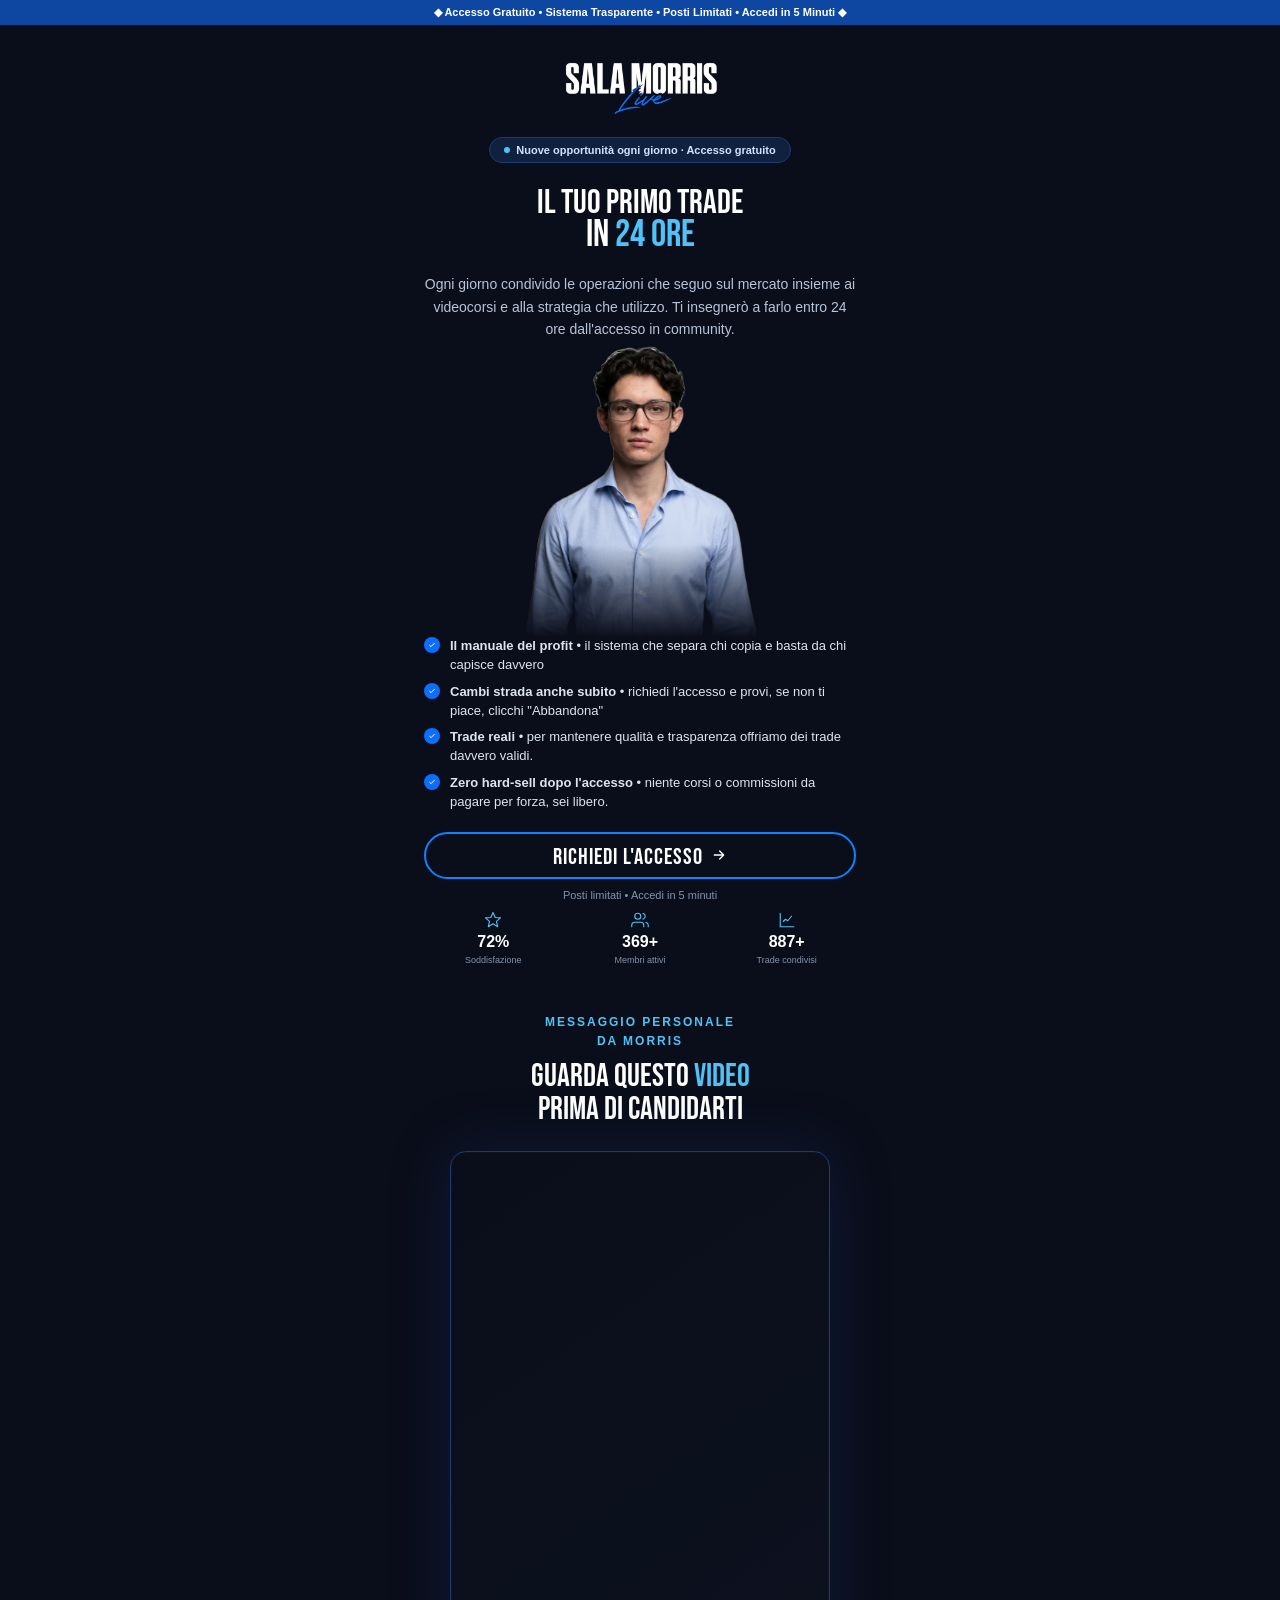
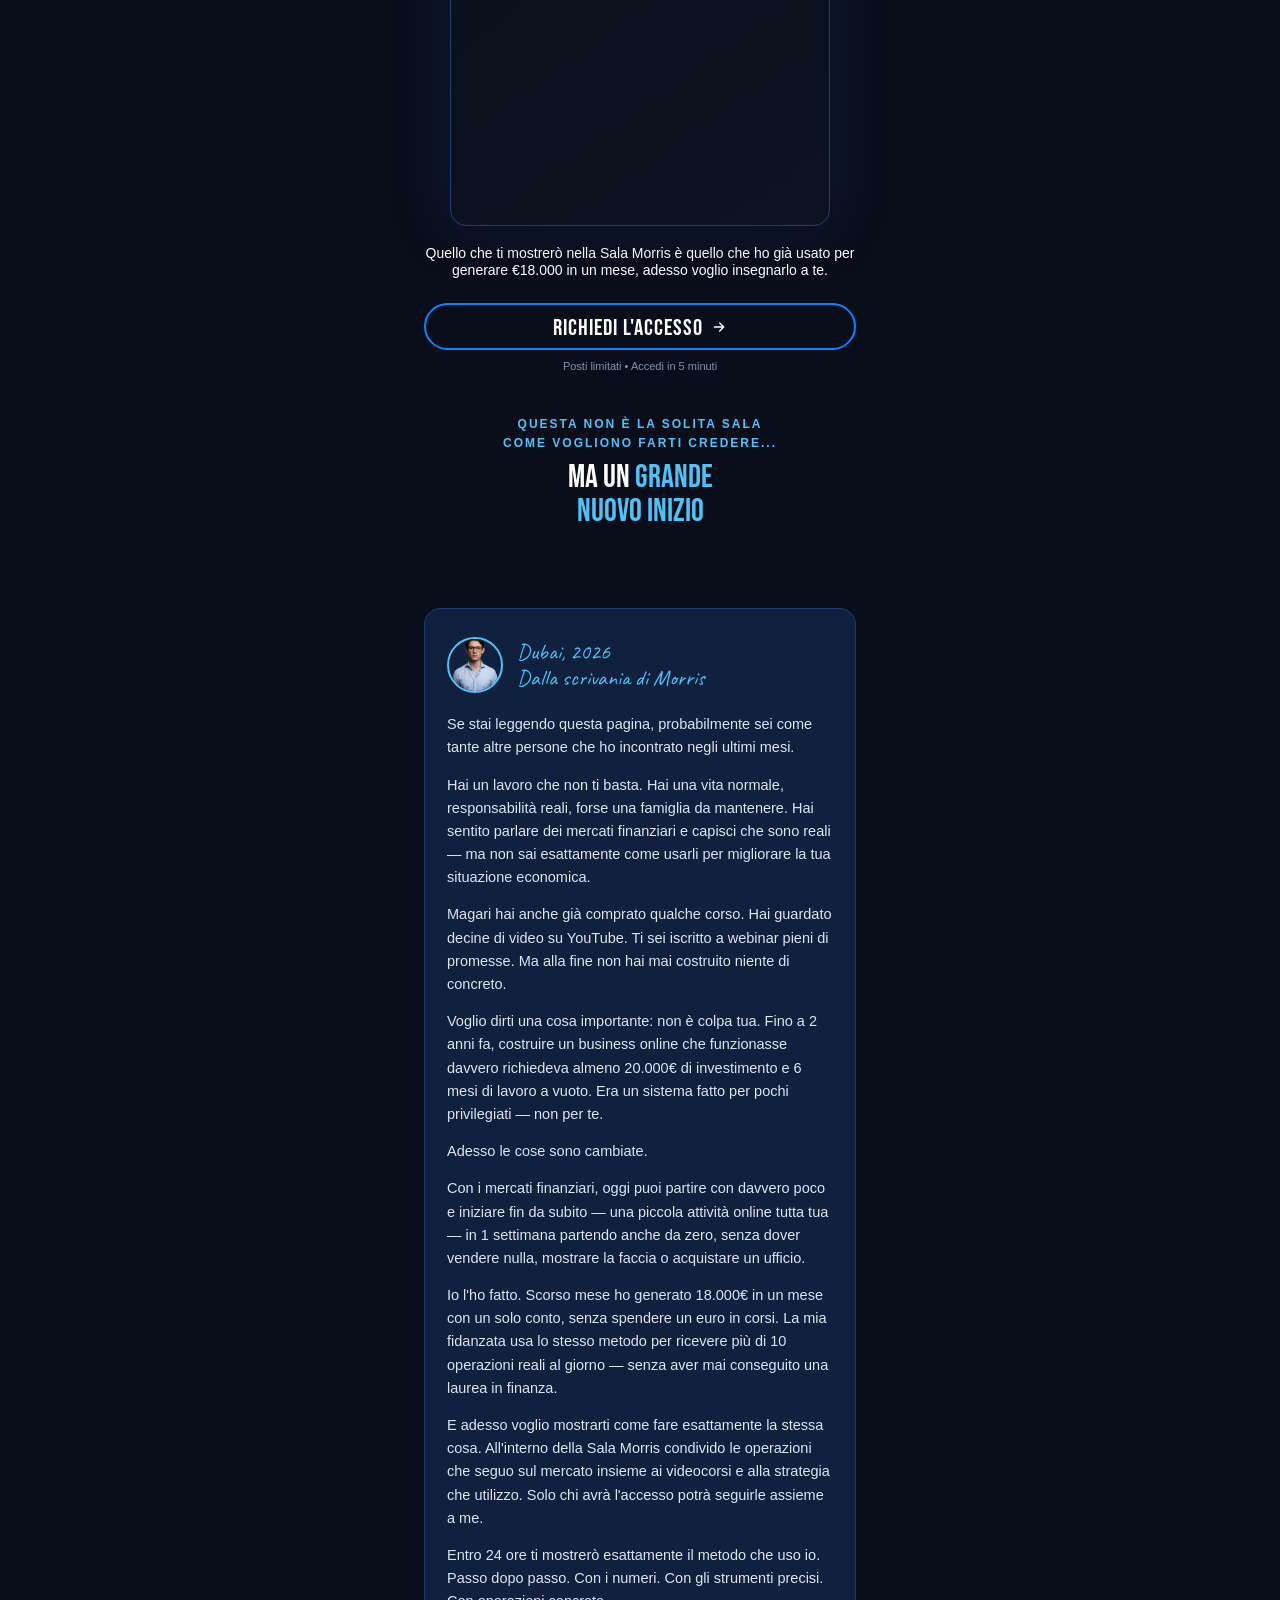
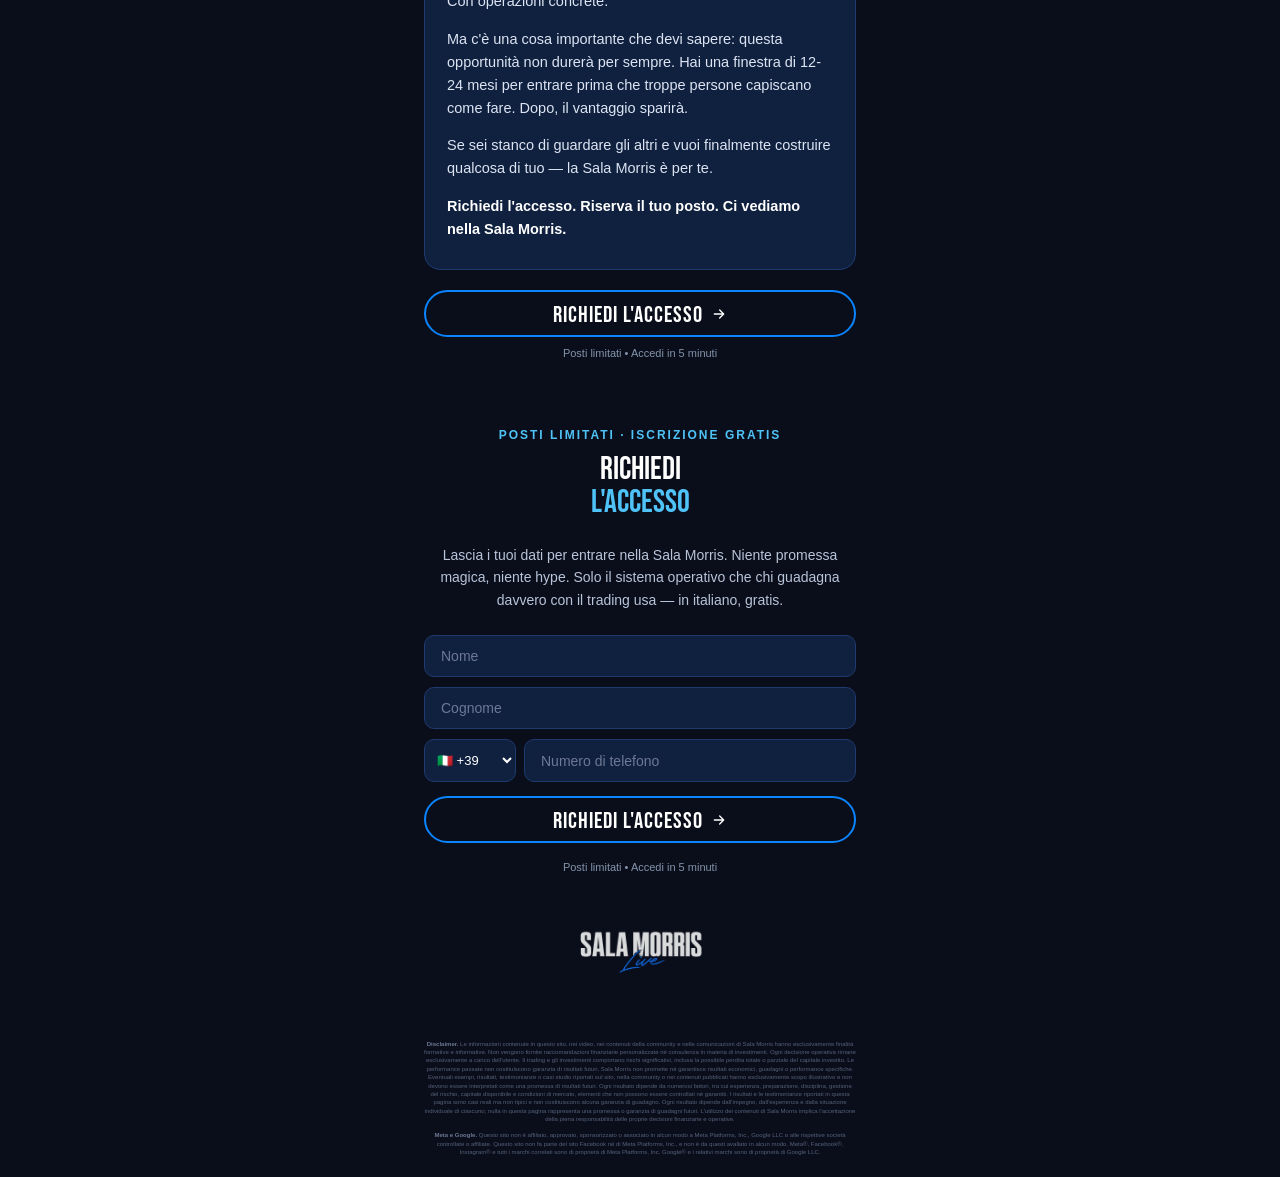
<file: index.html>
<!DOCTYPE html>
<html lang="it">
<head>
<meta charset="UTF-8">
<meta name="viewport" content="width=device-width, initial-scale=1.0">
<title>Sala Morris | Il tuo primo trade in 24 ore</title>
<meta name="description" content="Ogni giorno condivido le operazioni che seguo sul mercato insieme ai videocorsi e alla strategia che utilizzo. Accesso gratuito, posti limitati.">
<meta name="robots" content="index, follow">
<link rel="canonical" href="https://morrisiazzettaa.github.io/new-funnel/">
<meta property="og:title" content="Sala Morris | Il tuo primo trade in 24 ore">
<meta property="og:description" content="Ogni giorno condivido le operazioni che seguo sul mercato insieme ai videocorsi e alla strategia che utilizzo.">
<meta property="og:type" content="website">
<meta property="og:image" content="sala-morris-logo.webp">
<link rel="preconnect" href="https://fonts.googleapis.com">
<link rel="preconnect" href="https://fonts.gstatic.com" crossorigin>
<link href="https://fonts.googleapis.com/css2?family=Bebas+Neue&family=Caveat:wght@600&display=swap" rel="stylesheet">
<link rel="preload" href="sala-morris-logo.webp" as="image">
<link rel="stylesheet" href="style.css">

<!-- Meta Pixel Code -->
<script>
!function(f,b,e,v,n,t,s)
{if(f.fbq)return;n=f.fbq=function(){n.callMethod?
n.callMethod.apply(n,arguments):n.queue.push(arguments)};
if(!f._fbq)f._fbq=n;n.push=n;n.loaded=!0;n.version='2.0';
n.queue=[];t=b.createElement(e);t.async=!0;
t.src=v;s=b.getElementsByTagName(e)[0];
s.parentNode.insertBefore(t,s)}(window, document,'script',
'https://connect.facebook.net/en_US/fbevents.js');
fbq('init', '1517405446360980');
fbq('track', 'PageView');
</script>
<noscript><img height="1" width="1" style="display:none"
src="https://www.facebook.com/tr?id=1517405446360980&ev=PageView&noscript=1"
/></noscript>
<!-- End Meta Pixel Code -->

</head>
<body>

<div class="top-banner">
  <span class="banner-text">◆ Accesso Gratuito • Sistema Trasparente • Posti Limitati • Accedi in 5 Minuti ◆</span>
</div>

<section class="hero">

  <img src="sala-morris-logo.webp" alt="Sala Morris Live" class="brand-logo" width="700" height="350" loading="eager" fetchpriority="high">

  <div class="live-badge">
    <span class="dot"></span>
    Nuove opportunità ogni giorno · Accesso gratuito
  </div>

  <h1 class="headline">
    IL TUO PRIMO TRADE<br><span class="line2">IN <span class="accent">24 ORE</span></span>
  </h1>

  <p class="subtext">
    Ogni giorno condivido le operazioni che seguo sul mercato insieme ai videocorsi e alla strategia che utilizzo. Ti insegnerò a farlo entro 24 ore dall'accesso in community.
  </p>

  <img src="fotomia.webp" alt="Morris, fondatore di Sala Morris" class="photo" width="600" height="803" loading="lazy">

  <ul class="checklist">
    <li>
      <span class="check"><svg viewBox="0 0 24 24" fill="none"><path d="M5 13l4 4L19 7" stroke="white" stroke-width="3" stroke-linecap="round" stroke-linejoin="round"/></svg></span>
      <div><strong>Il manuale del profit</strong> • il sistema che separa chi copia e basta da chi capisce davvero</div>
    </li>
    <li>
      <span class="check"><svg viewBox="0 0 24 24" fill="none"><path d="M5 13l4 4L19 7" stroke="white" stroke-width="3" stroke-linecap="round" stroke-linejoin="round"/></svg></span>
      <div><strong>Cambi strada anche subito</strong> • richiedi l'accesso e provi, se non ti piace, clicchi "Abbandona"</div>
    </li>
    <li>
      <span class="check"><svg viewBox="0 0 24 24" fill="none"><path d="M5 13l4 4L19 7" stroke="white" stroke-width="3" stroke-linecap="round" stroke-linejoin="round"/></svg></span>
      <div><strong>Trade reali</strong> • per mantenere qualità e trasparenza offriamo dei trade davvero validi.</div>
    </li>
    <li>
      <span class="check"><svg viewBox="0 0 24 24" fill="none"><path d="M5 13l4 4L19 7" stroke="white" stroke-width="3" stroke-linecap="round" stroke-linejoin="round"/></svg></span>
      <div><strong>Zero hard-sell dopo l'accesso</strong> • niente corsi o commissioni da pagare per forza, sei libero.</div>
    </li>
  </ul>

  <button class="cta-button" onclick="document.querySelector('.access-form').scrollIntoView({behavior:'smooth'})">
    <span class="cta-text">RICHIEDI L'ACCESSO</span>
    <svg class="cta-arrow" viewBox="0 0 24 24" fill="none"><path d="M5 12h14M13 6l6 6-6 6" stroke="currentColor" stroke-width="2" stroke-linecap="round" stroke-linejoin="round"/></svg>
  </button>
  <p class="cta-subtext">Posti limitati • Accedi in 5 minuti</p>

  <div class="stats-row">
    <div class="stat">
      <svg class="stat-icon" viewBox="0 0 24 24" fill="none"><path d="M12 2l2.9 6.6 7.1.6-5.4 4.7 1.6 7-6.2-3.8-6.2 3.8 1.6-7L2 9.2l7.1-.6L12 2z" stroke="#4fc3f7" stroke-width="1.5" stroke-linejoin="round"/></svg>
      <span class="stat-number" data-target="98" data-suffix="%">0%</span>
      <span class="stat-label">Soddisfazione</span>
    </div>
    <div class="stat">
      <svg class="stat-icon" viewBox="0 0 24 24" fill="none"><path d="M17 21v-2a4 4 0 0 0-4-4H5a4 4 0 0 0-4 4v2" stroke="#4fc3f7" stroke-width="1.5" stroke-linecap="round"/><circle cx="9" cy="7" r="4" stroke="#4fc3f7" stroke-width="1.5"/><path d="M23 21v-2a4 4 0 0 0-3-3.87M16 3.13a4 4 0 0 1 0 7.75" stroke="#4fc3f7" stroke-width="1.5" stroke-linecap="round"/></svg>
      <span class="stat-number" data-target="500" data-suffix="+">0+</span>
      <span class="stat-label">Membri attivi</span>
    </div>
    <div class="stat">
      <svg class="stat-icon" viewBox="0 0 24 24" fill="none"><path d="M3 3v18h18" stroke="#4fc3f7" stroke-width="1.5" stroke-linecap="round"/><path d="M7 14l3-3 3 2 5-6" stroke="#4fc3f7" stroke-width="1.5" stroke-linecap="round" stroke-linejoin="round"/></svg>
      <span class="stat-number" data-target="1200" data-suffix="+">0+</span>
      <span class="stat-label">Trade condivisi</span>
    </div>
  </div>

</section>

<section class="section-two">

  <p class="eyebrow">Messaggio personale<br>da Morris</p>

  <h2 class="headline2">
    GUARDA QUESTO <span class="accent">VIDEO</span><br>PRIMA DI CANDIDARTI
  </h2>

  <div class="hero__vsl" id="vsl-container" data-loaded="false">
    <div id="vidalytics_embed_xAyGOYFG7h1gPb8x" style="width: 100%; position:relative; padding-top: 177.94%;"></div>
  </div>

  <p class="quote">
    Quello che ti mostrerò nella Sala Morris è quello che ho già usato per generare €18.000 in un mese, adesso voglio insegnarlo a te.
  </p>

  <button class="cta-button" onclick="document.querySelector('.access-form').scrollIntoView({behavior:'smooth'})">
    <span class="cta-text">RICHIEDI L'ACCESSO</span>
    <svg class="cta-arrow" viewBox="0 0 24 24" fill="none"><path d="M5 12h14M13 6l6 6-6 6" stroke="currentColor" stroke-width="2" stroke-linecap="round" stroke-linejoin="round"/></svg>
  </button>
  <p class="cta-subtext">Posti limitati • Accedi in 5 minuti</p>

  <p class="eyebrow eyebrow-spaced">Questa non è la solita sala<br>come vogliono farti credere...</p>

  <h2 class="headline2">
    MA UN <span class="accent">GRANDE</span><br><span class="accent">NUOVO INIZIO</span>
  </h2>

</section>

<section class="section-three">
  <div class="letter-card">

    <div class="letter-header">
      <img src="fotomia.webp" alt="Morris" class="letter-avatar" width="56" height="56" loading="lazy">
      <div class="letter-signature">
        Dubai, 2026<br>Dalla scrivania di Morris
      </div>
    </div>

    <div class="letter-body">
      <p>Se stai leggendo questa pagina, probabilmente sei come tante altre persone che ho incontrato negli ultimi mesi.</p>

      <p>Hai un lavoro che non ti basta. Hai una vita normale, responsabilità reali, forse una famiglia da mantenere. Hai sentito parlare dei mercati finanziari e capisci che sono reali — ma non sai esattamente come usarli per migliorare la tua situazione economica.</p>

      <p>Magari hai anche già comprato qualche corso. Hai guardato decine di video su YouTube. Ti sei iscritto a webinar pieni di promesse. Ma alla fine non hai mai costruito niente di concreto.</p>

      <p>Voglio dirti una cosa importante: non è colpa tua. Fino a 2 anni fa, costruire un business online che funzionasse davvero richiedeva almeno 20.000€ di investimento e 6 mesi di lavoro a vuoto. Era un sistema fatto per pochi privilegiati — non per te.</p>

      <p>Adesso le cose sono cambiate.</p>

      <p>Con i mercati finanziari, oggi puoi partire con davvero poco e iniziare fin da subito — una piccola attività online tutta tua — in 1 settimana partendo anche da zero, senza dover vendere nulla, mostrare la faccia o acquistare un ufficio.</p>

      <p>Io l'ho fatto. Scorso mese ho generato 18.000€ in un mese con un solo conto, senza spendere un euro in corsi. La mia fidanzata usa lo stesso metodo per ricevere più di 10 operazioni reali al giorno — senza aver mai conseguito una laurea in finanza.</p>

      <p>E adesso voglio mostrarti come fare esattamente la stessa cosa. All'interno della Sala Morris condivido le operazioni che seguo sul mercato insieme ai videocorsi e alla strategia che utilizzo. Solo chi avrà l'accesso potrà seguirle assieme a me.</p>

      <p>Entro 24 ore ti mostrerò esattamente il metodo che uso io. Passo dopo passo. Con i numeri. Con gli strumenti precisi. Con operazioni concrete.</p>

      <p>Ma c'è una cosa importante che devi sapere: questa opportunità non durerà per sempre. Hai una finestra di 12-24 mesi per entrare prima che troppe persone capiscano come fare. Dopo, il vantaggio sparirà.</p>

      <p>Se sei stanco di guardare gli altri e vuoi finalmente costruire qualcosa di tuo — la Sala Morris è per te.</p>

      <p class="letter-closing">Richiedi l'accesso. Riserva il tuo posto. Ci vediamo nella Sala Morris.</p>
    </div>

  </div>

  <button class="cta-button" onclick="document.querySelector('.access-form').scrollIntoView({behavior:'smooth'})">
    <span class="cta-text">RICHIEDI L'ACCESSO</span>
    <svg class="cta-arrow" viewBox="0 0 24 24" fill="none"><path d="M5 12h14M13 6l6 6-6 6" stroke="currentColor" stroke-width="2" stroke-linecap="round" stroke-linejoin="round"/></svg>
  </button>
  <p class="cta-subtext">Posti limitati • Accedi in 5 minuti</p>
</section>

<section class="section-form">

  <p class="eyebrow">Posti limitati · Iscrizione gratis</p>

  <h2 class="headline2">
    RICHIEDI<br><span class="accent">L'ACCESSO</span>
  </h2>

  <p class="subtext form-subtext">
    Lascia i tuoi dati per entrare nella Sala Morris. Niente promessa magica, niente hype. Solo il sistema operativo che chi guadagna davvero con il trading usa — in italiano, gratis.
  </p>

  <form class="access-form" action="https://api.web3forms.com/submit" method="POST" id="accessForm">
    <input type="hidden" name="access_key" value="90f9d6d6-6de9-42c9-b583-ae2f84923e57">
    <input type="hidden" name="subject" value="Nuova richiesta di accesso - Sala Morris">
    <input type="hidden" name="from_name" value="Sala Morris - Form Sito">
    <input type="hidden" name="redirect" value="https://morrisiazzettaa.github.io/new-funnel/grazie.html">
    <input type="text" name="name" placeholder="Nome" autocomplete="given-name" required>
    <input type="text" name="cognome" placeholder="Cognome" autocomplete="family-name" required>

    <div class="phone-row">
      <select name="prefisso" class="phone-prefix" id="phonePrefix">
        <option value="+39" selected>🇮🇹 +39</option>
        <option value="+33">🇫🇷 +33</option>
        <option value="+49">🇩🇪 +49</option>
        <option value="+34">🇪🇸 +34</option>
        <option value="+351">🇵🇹 +351</option>
        <option value="+44">🇬🇧 +44</option>
        <option value="+41">🇨🇭 +41</option>
        <option value="+43">🇦🇹 +43</option>
        <option value="+32">🇧🇪 +32</option>
        <option value="+31">🇳🇱 +31</option>
        <option value="+30">🇬🇷 +30</option>
        <option value="+48">🇵🇱 +48</option>
      </select>
      <input type="tel" name="telefono" placeholder="Numero di telefono" autocomplete="tel" id="phoneInput" required>
    </div>
    <p class="phone-error" id="phoneError">Inserisci un numero valido (solo cifre, 6-12 numeri)</p>

    <button type="submit" class="cta-button form-submit">
      <span class="cta-text">RICHIEDI L'ACCESSO</span>
      <svg class="cta-arrow" viewBox="0 0 24 24" fill="none"><path d="M5 12h14M13 6l6 6-6 6" stroke="currentColor" stroke-width="2" stroke-linecap="round" stroke-linejoin="round"/></svg>
    </button>
  </form>

  <p class="cta-subtext">Posti limitati • Accedi in 5 minuti</p>

  <img src="sala-morris-logo.webp" alt="Sala Morris Live" class="brand-logo footer-logo" width="700" height="350" loading="lazy">

</section>

<footer class="disclaimer">
  <p><strong>Disclaimer.</strong> Le informazioni contenute in questo sito, nei video, nei contenuti della community e nelle comunicazioni di Sala Morris hanno esclusivamente finalità formative e informative. Non vengono fornite raccomandazioni finanziarie personalizzate né consulenza in materia di investimenti. Ogni decisione operativa rimane esclusivamente a carico dell'utente. Il trading e gli investimenti comportano rischi significativi, inclusa la possibile perdita totale o parziale del capitale investito. Le performance passate non costituiscono garanzia di risultati futuri. Sala Morris non promette né garantisce risultati economici, guadagni o performance specifiche. Eventuali esempi, risultati, testimonianze o casi studio riportati sul sito, nella community o nei contenuti pubblicati hanno esclusivamente scopo illustrativo e non devono essere interpretati come una promessa di risultati futuri. Ogni risultato dipende da numerosi fattori, tra cui esperienza, preparazione, disciplina, gestione del rischio, capitale disponibile e condizioni di mercato, elementi che non possono essere controllati né garantiti. I risultati e le testimonianze riportati in questa pagina sono casi reali ma non tipici e non costituiscono alcuna garanzia di guadagno. Ogni risultato dipende dall'impegno, dall'esperienza e dalla situazione individuale di ciascuno; nulla in questa pagina rappresenta una promessa o garanzia di guadagni futuri. L'utilizzo dei contenuti di Sala Morris implica l'accettazione della piena responsabilità delle proprie decisioni finanziarie e operative.</p>

  <p><strong>Meta e Google.</strong> Questo sito non è affiliato, approvato, sponsorizzato o associato in alcun modo a Meta Platforms, Inc., Google LLC o alle rispettive società controllate o affiliate. Questo sito non fa parte del sito Facebook né di Meta Platforms, Inc., e non è da questi avallato in alcun modo. Meta®, Facebook®, Instagram® e tutti i marchi correlati sono di proprietà di Meta Platforms, Inc. Google® e i relativi marchi sono di proprietà di Google LLC.</p>
</footer>

<script defer>
document.querySelectorAll('.stat-number').forEach(el => {
  const target = parseInt(el.dataset.target, 10);
  const suffix = el.dataset.suffix || '';
  const duration = 5000;
  const start = performance.now();
  function tick(now) {
    const progress = Math.min((now - start) / duration, 1);
    const eased = 1 - Math.pow(1 - progress, 3);
    const value = Math.floor(eased * target);
    el.textContent = value + suffix;
    if (progress < 1) requestAnimationFrame(tick);
    else el.textContent = target + suffix;
  }
  requestAnimationFrame(tick);
});

function loadVidalytics() {
  const container = document.getElementById('vsl-container');
  if (container.dataset.loaded === 'true') return;
  container.dataset.loaded = 'true';

  (function (v, i, d, a, l, y, t, c, s) {
    y='_'+d.toLowerCase();c=d+'L';if(!v[d]){v[d]={};}if(!v[c]){v[c]={};}if(!v[y]){v[y]={};}
    var vl='Loader',vli=v[y][vl],vsl=v[c][vl + 'Script'],vlf=v[c][vl + 'Loaded'],ve='Embed';
    if (!vsl){
      vsl=function(u,cb){
        if(t){cb();return;}
        s=i.createElement("script"); s.type="text/javascript"; s.async=1; s.src=u;
        if(s.readyState){
          s.onreadystatechange=function(){
            if(s.readyState==="loaded"||s.readyState=="complete"){ s.onreadystatechange=null; vlf=1; cb(); }
          };
        }else{
          s.onload=function(){ vlf=1; cb(); };
        }
        i.getElementsByTagName("head")[0].appendChild(s);
      };
    }
    vsl(l+'loader.min.js',function(){
      if(!vli){ var vlc=v[c][vl]; vli=new vlc(); }
      vli.loadScript(l+'player.min.js',function(){
        var vec=v[d][ve]; t=new vec(); t.run(a);
      });
    });
  })(window, document, 'Vidalytics', 'vidalytics_embed_xAyGOYFG7h1gPb8x', 'https://fast.vidalytics.com/embeds/LbjsXeBc/xAyGOYFG7h1gPb8x/');
}

const vslObserver = new IntersectionObserver((entries) => {
  entries.forEach(entry => {
    if (entry.isIntersecting) {
      loadVidalytics();
      vslObserver.disconnect();
    }
  });
}, { rootMargin: '400px 0px' });

vslObserver.observe(document.getElementById('vsl-container'));

// Micro-validazione numero di telefono
(function () {
  const form = document.getElementById('accessForm');
  const phoneInput = document.getElementById('phoneInput');
  const phoneError = document.getElementById('phoneError');

  function isValidPhone(value) {
    const digitsOnly = value.replace(/\D/g, '');
    return digitsOnly.length >= 6 && digitsOnly.length <= 12;
  }

  phoneInput.addEventListener('input', () => {
    if (isValidPhone(phoneInput.value) || phoneInput.value === '') {
      phoneInput.classList.remove('input-error');
      phoneError.classList.remove('phone-error-visible');
    }
  });

  form.addEventListener('submit', (e) => {
    if (!isValidPhone(phoneInput.value)) {
      e.preventDefault();
      phoneInput.classList.add('input-error');
      phoneError.classList.add('phone-error-visible');
      phoneInput.focus();
    }
  });
})();
</script>

</body>
</html>
</file>
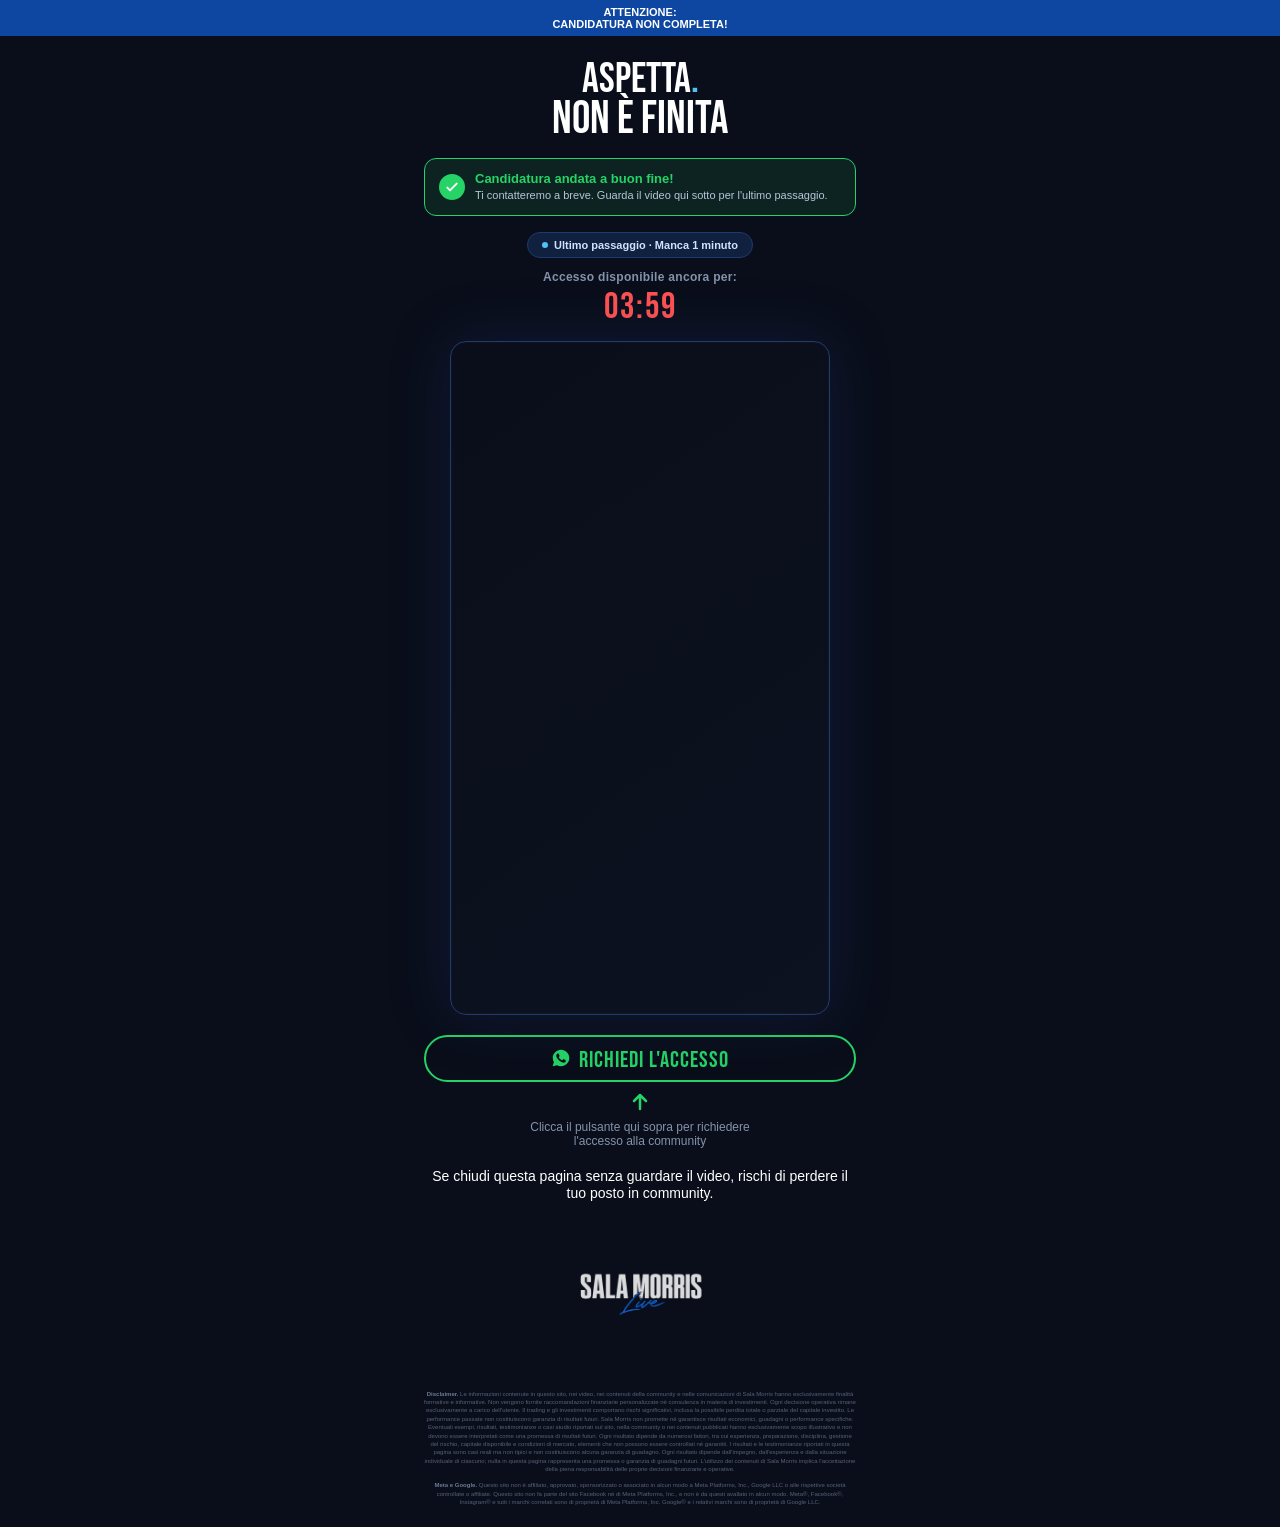
<file: grazie.html>
<!DOCTYPE html>
<html lang="it">
<head>
<meta charset="UTF-8">
<meta name="viewport" content="width=device-width, initial-scale=1.0">
<title>Candidatura non terminata | Sala Morris</title>
<meta name="robots" content="noindex, nofollow">
<link rel="preconnect" href="https://fonts.googleapis.com">
<link rel="preconnect" href="https://fonts.gstatic.com" crossorigin>
<link href="https://fonts.googleapis.com/css2?family=Bebas+Neue&display=swap" rel="stylesheet">
<link rel="stylesheet" href="style.css">

<!-- Meta Pixel Code -->
<script>
!function(f,b,e,v,n,t,s)
{if(f.fbq)return;n=f.fbq=function(){n.callMethod?
n.callMethod.apply(n,arguments):n.queue.push(arguments)};
if(!f._fbq)f._fbq=n;n.push=n;n.loaded=!0;n.version='2.0';
n.queue=[];t=b.createElement(e);t.async=!0;
t.src=v;s=b.getElementsByTagName(e)[0];
s.parentNode.insertBefore(t,s)}(window, document,'script',
'https://connect.facebook.net/en_US/fbevents.js');
fbq('init', '1517405446360980');
fbq('track', 'PageView');
fbq('track', 'Lead');
</script>
<noscript><img height="1" width="1" style="display:none"
src="https://www.facebook.com/tr?id=1517405446360980&ev=PageView&noscript=1"
/></noscript>
<!-- End Meta Pixel Code -->

</head>
<body>

<div class="top-banner top-banner-alert">
  <span class="banner-text">ATTENZIONE:<br>CANDIDATURA NON COMPLETA!</span>
</div>

<section class="thankyou">

  <h1 class="headline thankyou-title thankyou-title-big">
    ASPETTA<span class="accent">.</span><br><span class="line2">NON È FINITA</span>
  </h1>

  <div class="success-badge">
    <svg class="success-icon" viewBox="0 0 24 24" fill="none"><path d="M5 13l4 4L19 7" stroke="white" stroke-width="3" stroke-linecap="round" stroke-linejoin="round"/></svg>
    <div>
      <p class="success-title">Candidatura andata a buon fine!</p>
      <p class="success-subtitle">Ti contatteremo a breve. Guarda il video qui sotto per l'ultimo passaggio.</p>
    </div>
  </div>

  <div class="live-badge thankyou-badge">
    <span class="dot"></span>
    Ultimo passaggio · Manca 1 minuto
  </div>

  <div class="countdown-box">
    <p class="countdown-label">Accesso disponibile ancora per:</p>
    <p class="countdown-timer" id="countdown">04:00</p>
  </div>

  <div class="hero__vsl" id="vsl-container-thankyou" data-loaded="false">
    <div id="vidalytics_embed_w0TjFGcJO9ODipFK" style="width: 100%; position:relative; padding-top: 177.78%;"></div>
  </div>

  <a href="https://wa.me/message/EFXPEHEVHDDXO1" class="cta-button cta-whatsapp">
    <svg class="whatsapp-icon" viewBox="0 0 24 24" fill="currentColor"><path d="M12.04 2C6.58 2 2.13 6.45 2.13 11.91c0 1.75.46 3.45 1.32 4.95L2.05 22l5.25-1.38a9.9 9.9 0 0 0 4.74 1.21h.01c5.46 0 9.9-4.45 9.9-9.91C21.96 6.45 17.5 2 12.04 2zm5.8 14.13c-.24.68-1.4 1.3-1.93 1.38-.5.08-1.12.11-1.8-.11-.42-.13-.95-.31-1.65-.6-2.9-1.25-4.79-4.17-4.94-4.36-.14-.2-1.18-1.57-1.18-3 0-1.42.75-2.12 1.02-2.41.26-.29.58-.36.77-.36.19 0 .39 0 .56.01.18.01.42-.07.65.5.24.58.82 2 .89 2.15.07.15.12.32.02.51-.09.19-.14.31-.28.48-.14.16-.29.36-.42.49-.14.13-.28.28-.12.55.16.27.71 1.17 1.52 1.9 1.05.94 1.93 1.23 2.2 1.37.27.14.43.12.59-.07.16-.19.68-.79.86-1.06.18-.27.36-.22.6-.13.24.09 1.55.73 1.82.87.27.14.45.2.51.32.07.11.07.65-.17 1.33z"/></svg>
    <span class="cta-text whatsapp-text">RICHIEDI L'ACCESSO</span>
  </a>

  <div class="pulse-hint">
    <svg class="pulse-arrow" viewBox="0 0 24 24" fill="none"><path d="M12 5v14M12 5l-6 6M12 5l6 6" stroke="#25d366" stroke-width="2.5" stroke-linecap="round" stroke-linejoin="round"/></svg>
    <p class="pulse-text">Clicca il pulsante qui sopra per richiedere l'accesso alla community</p>
  </div>

  <p class="quote">
    Se chiudi questa pagina senza guardare il video, rischi di perdere il tuo posto in community.
  </p>

  <img src="sala-morris-logo.webp" alt="Sala Morris Live" class="brand-logo footer-logo" width="700" height="350" loading="lazy">

</section>

<footer class="disclaimer">
  <p><strong>Disclaimer.</strong> Le informazioni contenute in questo sito, nei video, nei contenuti della community e nelle comunicazioni di Sala Morris hanno esclusivamente finalità formative e informative. Non vengono fornite raccomandazioni finanziarie personalizzate né consulenza in materia di investimenti. Ogni decisione operativa rimane esclusivamente a carico dell'utente. Il trading e gli investimenti comportano rischi significativi, inclusa la possibile perdita totale o parziale del capitale investito. Le performance passate non costituiscono garanzia di risultati futuri. Sala Morris non promette né garantisce risultati economici, guadagni o performance specifiche. Eventuali esempi, risultati, testimonianze o casi studio riportati sul sito, nella community o nei contenuti pubblicati hanno esclusivamente scopo illustrativo e non devono essere interpretati come una promessa di risultati futuri. Ogni risultato dipende da numerosi fattori, tra cui esperienza, preparazione, disciplina, gestione del rischio, capitale disponibile e condizioni di mercato, elementi che non possono essere controllati né garantiti. I risultati e le testimonianze riportati in questa pagina sono casi reali ma non tipici e non costituiscono alcuna garanzia di guadagno. Ogni risultato dipende dall'impegno, dall'esperienza e dalla situazione individuale di ciascuno; nulla in questa pagina rappresenta una promessa o garanzia di guadagni futuri. L'utilizzo dei contenuti di Sala Morris implica l'accettazione della piena responsabilità delle proprie decisioni finanziarie e operative.</p>

  <p><strong>Meta e Google.</strong> Questo sito non è affiliato, approvato, sponsorizzato o associato in alcun modo a Meta Platforms, Inc., Google LLC o alle rispettive società controllate o affiliate. Questo sito non fa parte del sito Facebook né di Meta Platforms, Inc., e non è da questi avallato in alcun modo. Meta®, Facebook®, Instagram® e tutti i marchi correlati sono di proprietà di Meta Platforms, Inc. Google® e i relativi marchi sono di proprietà di Google LLC.</p>
</footer>

<div class="social-proof-toast" id="social-proof-toast"></div>

<script defer>
function loadVidalyticsThankyou() {
  const container = document.getElementById('vsl-container-thankyou');
  if (container.dataset.loaded === 'true') return;
  container.dataset.loaded = 'true';

  (function (v, i, d, a, l, y, t, c, s) {
    y='_'+d.toLowerCase();c=d+'L';if(!v[d]){v[d]={};}if(!v[c]){v[c]={};}if(!v[y]){v[y]={};}
    var vl='Loader',vli=v[y][vl],vsl=v[c][vl + 'Script'],vlf=v[c][vl + 'Loaded'],ve='Embed';
    if (!vsl){
      vsl=function(u,cb){
        if(t){cb();return;}
        s=i.createElement("script"); s.type="text/javascript"; s.async=1; s.src=u;
        if(s.readyState){
          s.onreadystatechange=function(){
            if(s.readyState==="loaded"||s.readyState=="complete"){ s.onreadystatechange=null; vlf=1; cb(); }
          };
        }else{
          s.onload=function(){ vlf=1; cb(); };
        }
        i.getElementsByTagName("head")[0].appendChild(s);
      };
    }
    vsl(l+'loader.min.js',function(){
      if(!vli){ var vlc=v[c][vl]; vli=new vlc(); }
      vli.loadScript(l+'player.min.js',function(){
        var vec=v[d][ve]; t=new vec(); t.run(a);
      });
    });
  })(window, document, 'Vidalytics', 'vidalytics_embed_w0TjFGcJO9ODipFK', 'https://fast.vidalytics.com/embeds/YHh3cUXy/w0TjFGcJO9ODipFK/');
}

const vslObserverThankyou = new IntersectionObserver((entries) => {
  entries.forEach(entry => {
    if (entry.isIntersecting) {
      loadVidalyticsThankyou();
      vslObserverThankyou.disconnect();
    }
  });
}, { rootMargin: '50px 0px' });

vslObserverThankyou.observe(document.getElementById('vsl-container-thankyou'));

// Countdown 4 minuti
(function () {
  let totalSeconds = 4 * 60;
  const el = document.getElementById('countdown');
  const interval = setInterval(() => {
    totalSeconds--;
    if (totalSeconds <= 0) {
      clearInterval(interval);
      el.textContent = '00:00';
      return;
    }
    const m = String(Math.floor(totalSeconds / 60)).padStart(2, '0');
    const s = String(totalSeconds % 60).padStart(2, '0');
    el.textContent = `${m}:${s}`;
  }, 1000);
})();

// Notifiche social proof
(function () {
  const nomi = ['Marco', 'Giulia', 'Luca', 'Alessia', 'Davide', 'Chiara', 'Matteo', 'Francesca', 'Andrea', 'Sara', 'Simone', 'Valentina', 'Federico', 'Martina', 'Riccardo', 'Elisa', 'Lorenzo', 'Giorgia', 'Nicola', 'Alessandro', 'Paolo', 'Roberta', 'Massimo', 'Patrizia', 'Fabio', 'Cristina', 'Stefano', 'Monica', 'Antonio', 'Laura', 'Giuseppe', 'Daniela', 'Roberto', 'Silvia', 'Claudio', 'Barbara', 'Maurizio', 'Elena', 'Alberto', 'Manuela', 'Franco', 'Rossana', 'Enrico', 'Simona', 'Marina', 'Walter', 'Antonella', 'Gianluca', 'Michela', 'Vincenzo', 'James', 'Emma', 'David', 'Sophie', 'Carlos', 'Maria', 'Hans', 'Anna', 'Pierre', 'Camille', 'Michael', 'Katrin', 'Javier', 'Lucia', 'Thomas', 'Charlotte', 'Alexander', 'Isabel', 'Nicolas', 'Julie', 'Daniel', 'Sarah', 'Miguel', 'Ingrid', 'Frank', 'Lena', 'Antoine', 'Marie'];
  const iniziali = ['B.', 'R.', 'M.', 'C.', 'F.', 'G.', 'V.', 'T.', 'S.', 'D.'];
  const toast = document.getElementById('social-proof-toast');

  function showToast() {
    const nome = nomi[Math.floor(Math.random() * nomi.length)];
    const iniziale = iniziali[Math.floor(Math.random() * iniziali.length)];
    toast.innerHTML = `<span class="toast-dot"></span> ${nome} ${iniziale} è appena entrato in community!`;
    toast.classList.add('toast-visible');

    setTimeout(() => {
      toast.classList.remove('toast-visible');
    }, 3500);

    const nextDelay = (Math.random() * 5 + 3) * 1000;
    setTimeout(showToast, nextDelay);
  }

  setTimeout(showToast, 4000);
})();
</script>

</body>
</html>
</file>
<file: style.css>
* {
  margin: 0;
  padding: 0;
  box-sizing: border-box;
}

body {
  font-family: 'Outfit', sans-serif;
  background: #0a0e1a;
  color: #ffffff;
}

.top-banner {
  width: 100%;
  background: #0d47a1;
  color: #ffffff;
  display: flex;
  align-items: center;
  justify-content: center;
  padding: 6px 20px;
  font-family: 'Outfit', sans-serif;
  font-size: 11px;
  font-weight: 600;
  letter-spacing: normal;
}

.banner-text {
  text-align: center;
}

.hero {
  max-width: 480px;
  margin: 0 auto;
  padding: 8px 24px 32px;
  text-align: center;
}

.brand-logo {
  width: 100%;
  max-width: 200px;
  height: auto;
  margin-bottom: 0;
}

.live-badge {
  display: inline-flex;
  align-items: center;
  gap: 6px;
  background: #10203f;
  border: 1px solid #1e3a6e;
  color: #cfe2ff;
  padding: 6px 14px;
  border-radius: 999px;
  font-family: 'Outfit', sans-serif;
  font-size: 11px;
  font-weight: 600;
  white-space: nowrap;
  margin-bottom: 24px;
}

.dot {
  width: 6px;
  height: 6px;
  border-radius: 50%;
  background: #4fc3f7;
  flex-shrink: 0;
}

.headline {
  font-family: 'Bebas Neue', 'Arial Narrow', sans-serif;
  text-transform: uppercase;
  font-size: 34px;
  font-weight: 400;
  line-height: 0.95;
  margin-bottom: 20px;
}

.line2 {
  font-size: 38px;
  display: inline-block;
  margin-top: -2px;
}

.accent {
  color: #4fc3f7;
}

.subtext {
  font-family: 'Outfit', sans-serif;
  font-size: 14px;
  line-height: 1.6;
  color: #b8c4d9;
  margin-bottom: 12px;
}

.photo {
  width: 100%;
  max-width: 232px;
  height: auto;
  -webkit-mask-image: linear-gradient(to bottom, black 70%, transparent 100%);
  mask-image: linear-gradient(to bottom, black 70%, transparent 100%);
  margin: -25px 0 -5px;
}

.checklist {
  list-style: none;
  text-align: left;
  margin-bottom: 20px;
}

.checklist li {
  display: flex;
  align-items: flex-start;
  gap: 10px;
  margin-bottom: 8px;
  font-family: 'Outfit', sans-serif;
  font-size: 13px;
  line-height: 1.45;
  color: #dce4f2;
}

.check {
  flex-shrink: 0;
  width: 16px;
  height: 16px;
  background: #0d6efd;
  border-radius: 50%;
  display: flex;
  align-items: center;
  justify-content: center;
  padding: 4px;
}

.check svg {
  width: 100%;
  height: 100%;
}

.cta-button {
  width: 100%;
  padding: 8px 18px;
  border: 2px solid #0a84ff;
  border-radius: 999px;
  background: transparent;
  cursor: pointer;
  display: flex;
  align-items: center;
  justify-content: center;
  gap: 8px;
  transition: background 0.15s ease;
  margin-bottom: 8px;
  text-decoration: none;
}

.cta-button:hover {
  background: rgba(10, 132, 255, 0.1);
}

.cta-text {
  font-family: 'Bebas Neue', 'Arial Narrow', sans-serif;
  font-size: 23px;
  letter-spacing: 1px;
  color: #ffffff;
  line-height: 1;
  display: flex;
  align-items: center;
  padding-top: 4px;
}

.cta-arrow {
  width: 16px;
  height: 16px;
  flex-shrink: 0;
  color: #ffffff;
  display: block;
  align-self: center;
}

.cta-subtext {
  font-family: 'Outfit', sans-serif;
  font-size: 11px;
  line-height: 1.5;
  color: #8393ab;
  margin-bottom: 8px;
}

.stats-row {
  display: flex;
  justify-content: space-between;
  gap: 8px;
}

.stat {
  flex: 1;
  display: flex;
  flex-direction: column;
  align-items: center;
  gap: 4px;
}

.stat-icon {
  width: 18px;
  height: 18px;
}

.stat-number {
  font-family: 'Outfit', sans-serif;
  font-size: 16px;
  font-weight: 700;
  color: #ffffff;
}

.stat-label {
  font-family: 'Outfit', sans-serif;
  font-size: 9px;
  color: #8393ab;
  text-align: center;
}

.section-two {
  max-width: 480px;
  margin: 0 auto;
  padding: 16px 24px 48px;
  text-align: center;
}

.eyebrow {
  font-family: 'Outfit', sans-serif;
  font-size: 12px;
  font-weight: 700;
  letter-spacing: 2px;
  color: #4fc3f7;
  text-transform: uppercase;
  line-height: 1.6;
  margin-bottom: 8px;
}

.eyebrow-spaced {
  margin-top: 40px;
}

.headline2 {
  font-family: 'Bebas Neue', 'Arial Narrow', sans-serif;
  text-transform: uppercase;
  font-size: 32px;
  font-weight: 400;
  line-height: 1.05;
  margin-bottom: 24px;
}

.headline2.small {
  font-size: 24px;
}

.hero__vsl {
  width: 100%;
  max-width: 380px;
  margin: 0 auto 20px;
  border-radius: 16px;
  background: linear-gradient(145deg, #0a0e1a, #0d1220);
  border: 1px solid #1e3a6e;
  box-shadow: 0 0 60px rgba(30, 58, 138, 0.25), inset 0 0 0 1px rgba(255,255,255,0.02);
  overflow: hidden;
  content-visibility: auto;
  contain-intrinsic-size: 380px 676px;
}

.quote {
  font-family: 'Outfit', sans-serif;
  font-size: 14px;
  line-height: 1.2;
  color: #ffffff;
  font-style: normal;
  margin-bottom: 24px;
}

.section-three {
  max-width: 480px;
  margin: 0 auto;
  padding: 8px 24px 40px;
  text-align: center;
}

.letter-card {
  background: #10203f;
  border: 1px solid #1e3a6e;
  border-radius: 16px;
  padding: 28px 22px;
  text-align: left;
  margin-bottom: 20px;
}

.letter-header {
  display: flex;
  align-items: center;
  gap: 14px;
  margin-bottom: 20px;
}

.letter-avatar {
  width: 56px;
  height: 56px;
  border-radius: 50%;
  object-fit: cover;
  flex-shrink: 0;
  border: 2px solid #4fc3f7;
}

.letter-signature {
  font-family: 'Caveat', cursive;
  font-size: 22px;
  line-height: 1.2;
  color: #4fc3f7;
}

.letter-body p {
  font-family: 'Outfit', sans-serif;
  font-size: 14.5px;
  line-height: 1.6;
  color: #dce4f2;
  margin-bottom: 14px;
}

.letter-closing {
  font-weight: 700;
  color: #ffffff !important;
  margin-bottom: 0 !important;
}

.section-form {
  max-width: 480px;
  margin: 0 auto;
  padding: 16px 24px 32px;
  text-align: center;
}

.form-subtext {
  margin-bottom: 24px;
}

.access-form {
  display: flex;
  flex-direction: column;
  gap: 10px;
  margin-bottom: 8px;
}

.access-form input {
  width: 100%;
  padding: 12px 16px;
  border-radius: 10px;
  border: 1px solid #1e3a6e;
  background: #10203f;
  color: #ffffff;
  font-family: 'Outfit', sans-serif;
  font-size: 14px;
}

.access-form input::placeholder {
  color: #6d7994;
}

.access-form input:focus {
  outline: none;
  border-color: #0a84ff;
}

.phone-row {
  display: flex;
  gap: 8px;
  width: 100%;
}

.phone-prefix {
  flex: 0 0 92px;
  width: 92px;
  padding: 12px 8px;
  border-radius: 10px;
  border: 1px solid #1e3a6e;
  background: #10203f;
  color: #ffffff;
  font-family: 'Outfit', sans-serif;
  font-size: 13px;
}

.phone-prefix:focus {
  outline: none;
  border-color: #0a84ff;
}

.phone-row input {
  flex: 1;
  min-width: 0;
}

.input-error {
  border-color: #ff5252 !important;
}

.phone-error {
  font-family: 'Outfit', sans-serif;
  font-size: 11px;
  color: #ff5252;
  text-align: left;
  margin-top: -4px;
  display: none;
}

.phone-error-visible {
  display: block;
}

.form-submit {
  margin-top: 4px;
}

.footer-logo {
  margin-top: 24px;
  max-width: 160px;
  opacity: 0.85;
}

.disclaimer {
  max-width: 480px;
  margin: 0 auto;
  padding: 16px 24px 20px;
  text-align: center;
}

.disclaimer p {
  font-family: 'Outfit', sans-serif;
  font-size: 6px;
  line-height: 1.4;
  color: #55617a;
  margin-bottom: 8px;
}

.disclaimer p:last-child {
  margin-bottom: 0;
}

.disclaimer strong {
  color: #6d7994;
}

.thankyou {
  max-width: 480px;
  margin: 0 auto;
  padding: 24px 24px 40px;
  text-align: center;
}

.thankyou-title-big {
  font-size: 42px;
}

.thankyou-title-big .line2 {
  font-size: 46px;
}

.thankyou-title {
  margin-bottom: 16px;
}

.success-badge {
  display: flex;
  align-items: center;
  gap: 10px;
  background: rgba(37, 211, 102, 0.1);
  border: 1px solid #25d366;
  border-radius: 12px;
  padding: 12px 14px;
  text-align: left;
  margin-bottom: 16px;
}

.success-icon {
  flex-shrink: 0;
  width: 26px;
  height: 26px;
  background: #25d366;
  border-radius: 50%;
  padding: 5px;
}

.success-title {
  font-family: 'Outfit', sans-serif;
  font-size: 13px;
  font-weight: 700;
  color: #25d366;
  margin-bottom: 2px;
}

.success-subtitle {
  font-family: 'Outfit', sans-serif;
  font-size: 11px;
  color: #b8c4d9;
  line-height: 1.4;
}

.thankyou-badge {
  margin-bottom: 12px;
}

.thankyou-text {
  color: #ffffff;
  margin-bottom: 12px;
}

.countdown-box {
  margin-bottom: 12px;
}

.countdown-label {
  font-family: 'Outfit', sans-serif;
  font-size: 12px;
  font-weight: 600;
  letter-spacing: 0.3px;
  color: #8393ab;
  margin-bottom: 2px;
}

.countdown-timer {
  font-family: 'Bebas Neue', 'Arial Narrow', sans-serif;
  font-size: 36px;
  color: #ff5252;
  letter-spacing: 2px;
}

.cta-whatsapp {
  border-color: #25d366;
  margin-top: 4px;
}

.cta-whatsapp:hover {
  background: rgba(37, 211, 102, 0.1);
}

.whatsapp-icon {
  width: 20px;
  height: 20px;
  color: #25d366;
  flex-shrink: 0;
}

.whatsapp-text {
  color: #25d366;
}

.pulse-hint {
  display: flex;
  flex-direction: column;
  align-items: center;
  gap: 6px;
  margin-bottom: 20px;
}

.pulse-arrow {
  width: 24px;
  height: 24px;
  animation: pulseUp 1.2s ease-in-out infinite;
}

@keyframes pulseUp {
  0%, 100% { transform: translateY(0); opacity: 1; }
  50% { transform: translateY(-6px); opacity: 0.5; }
}

.pulse-text {
  font-family: 'Outfit', sans-serif;
  font-size: 12px;
  color: #8393ab;
  max-width: 260px;
}

.social-proof-toast {
  position: fixed;
  bottom: 20px;
  left: 50%;
  transform: translateX(-50%) translateY(20px);
  background: #10203f;
  border: 1px solid #1e3a6e;
  color: #ffffff;
  font-family: 'Outfit', sans-serif;
  font-size: 12px;
  font-weight: 600;
  padding: 10px 18px;
  border-radius: 999px;
  opacity: 0;
  transition: opacity 0.3s ease, transform 0.3s ease;
  pointer-events: none;
  white-space: nowrap;
  z-index: 999;
  box-shadow: 0 4px 20px rgba(0,0,0,0.3);
}

.social-proof-toast.toast-visible {
  opacity: 1;
  transform: translateX(-50%) translateY(0);
}

.toast-dot {
  display: inline-block;
  width: 6px;
  height: 6px;
  border-radius: 50%;
  background: #25d366;
  margin-right: 6px;
}

.thankyou-back {
  max-width: 260px;
}
</file>
